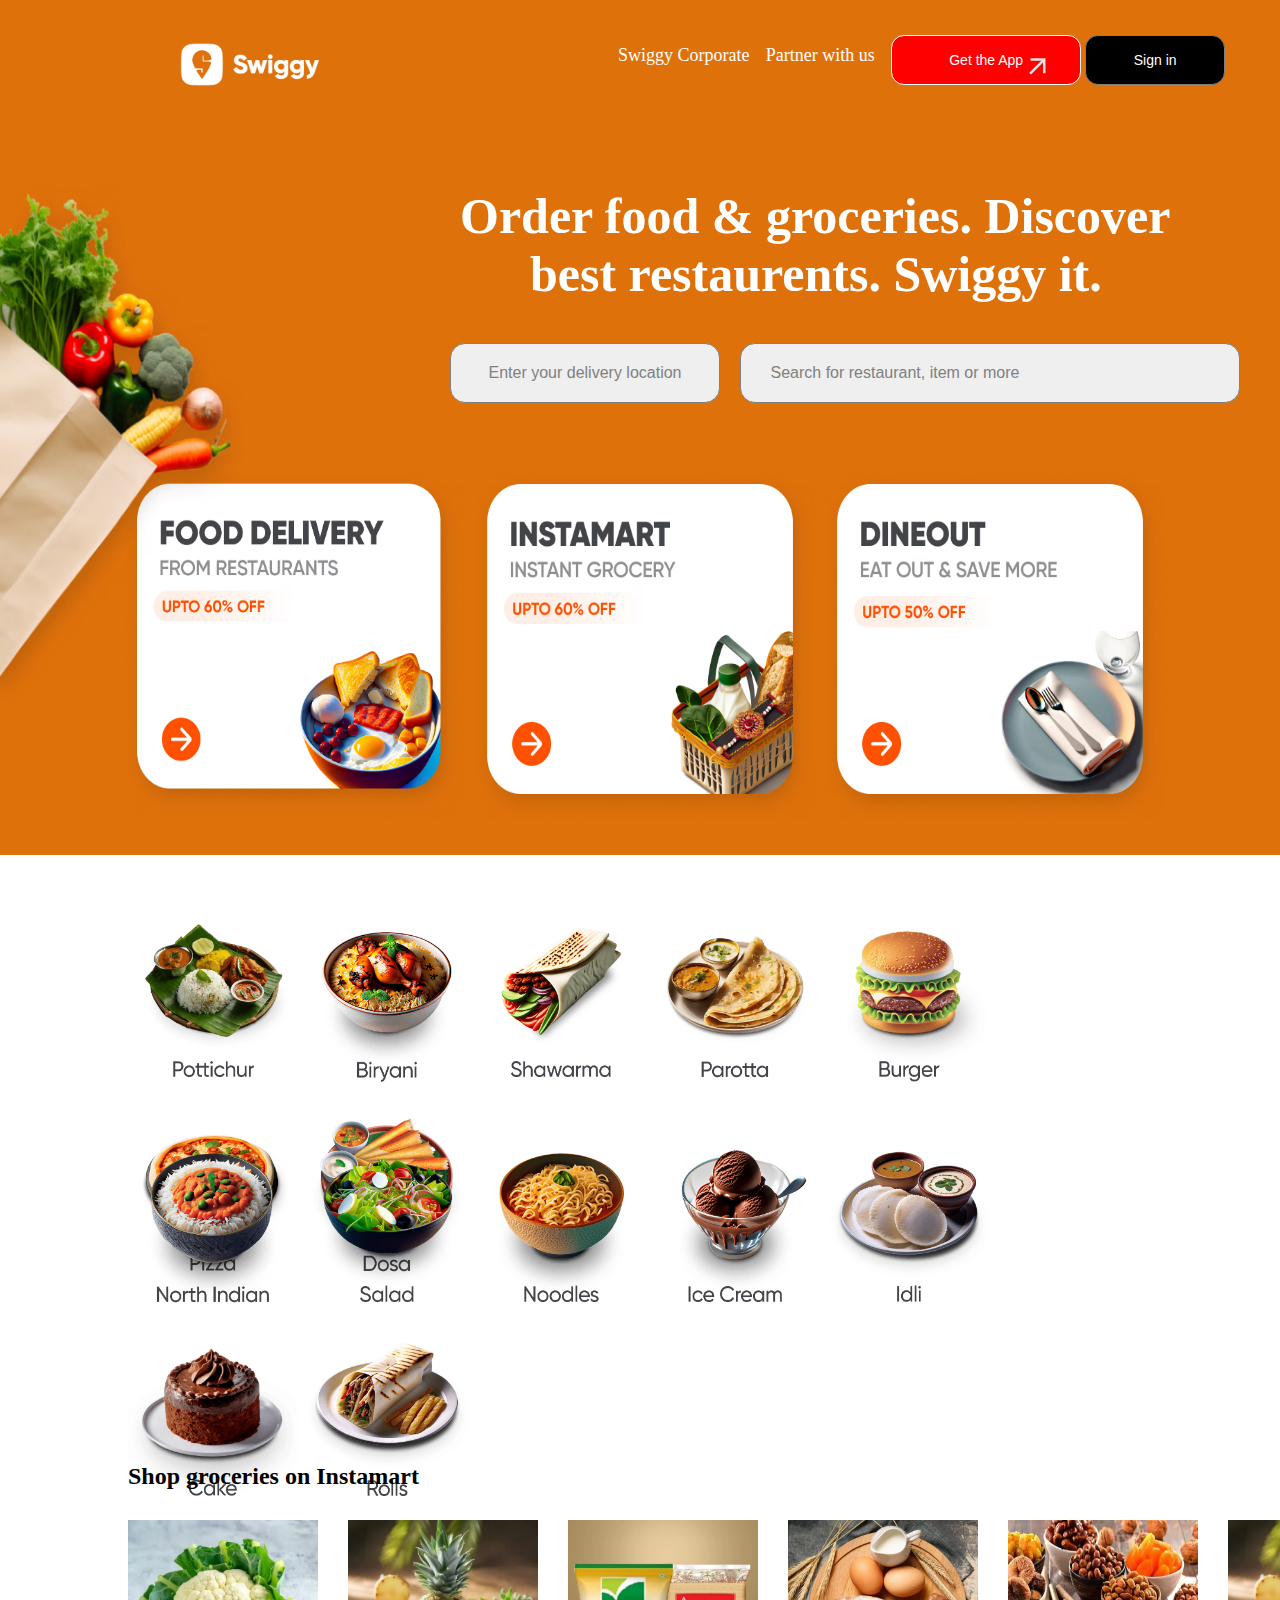
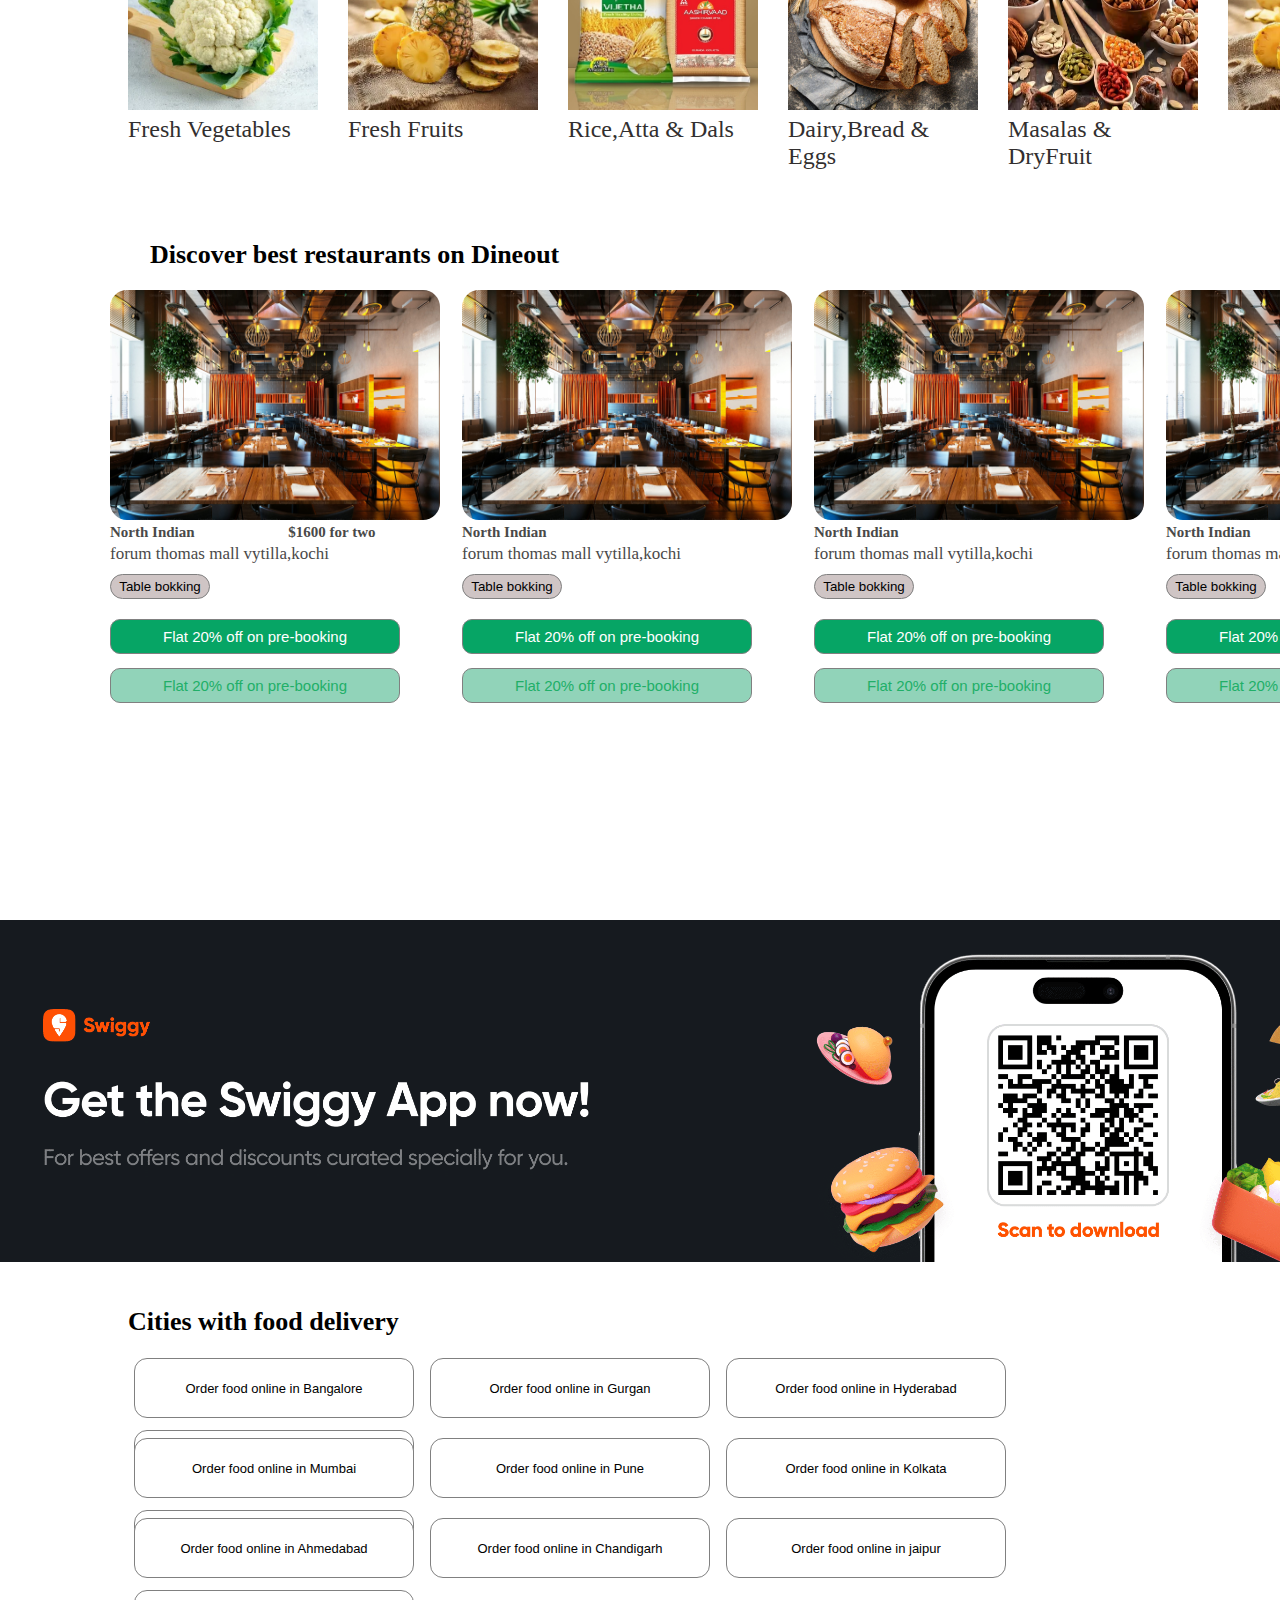
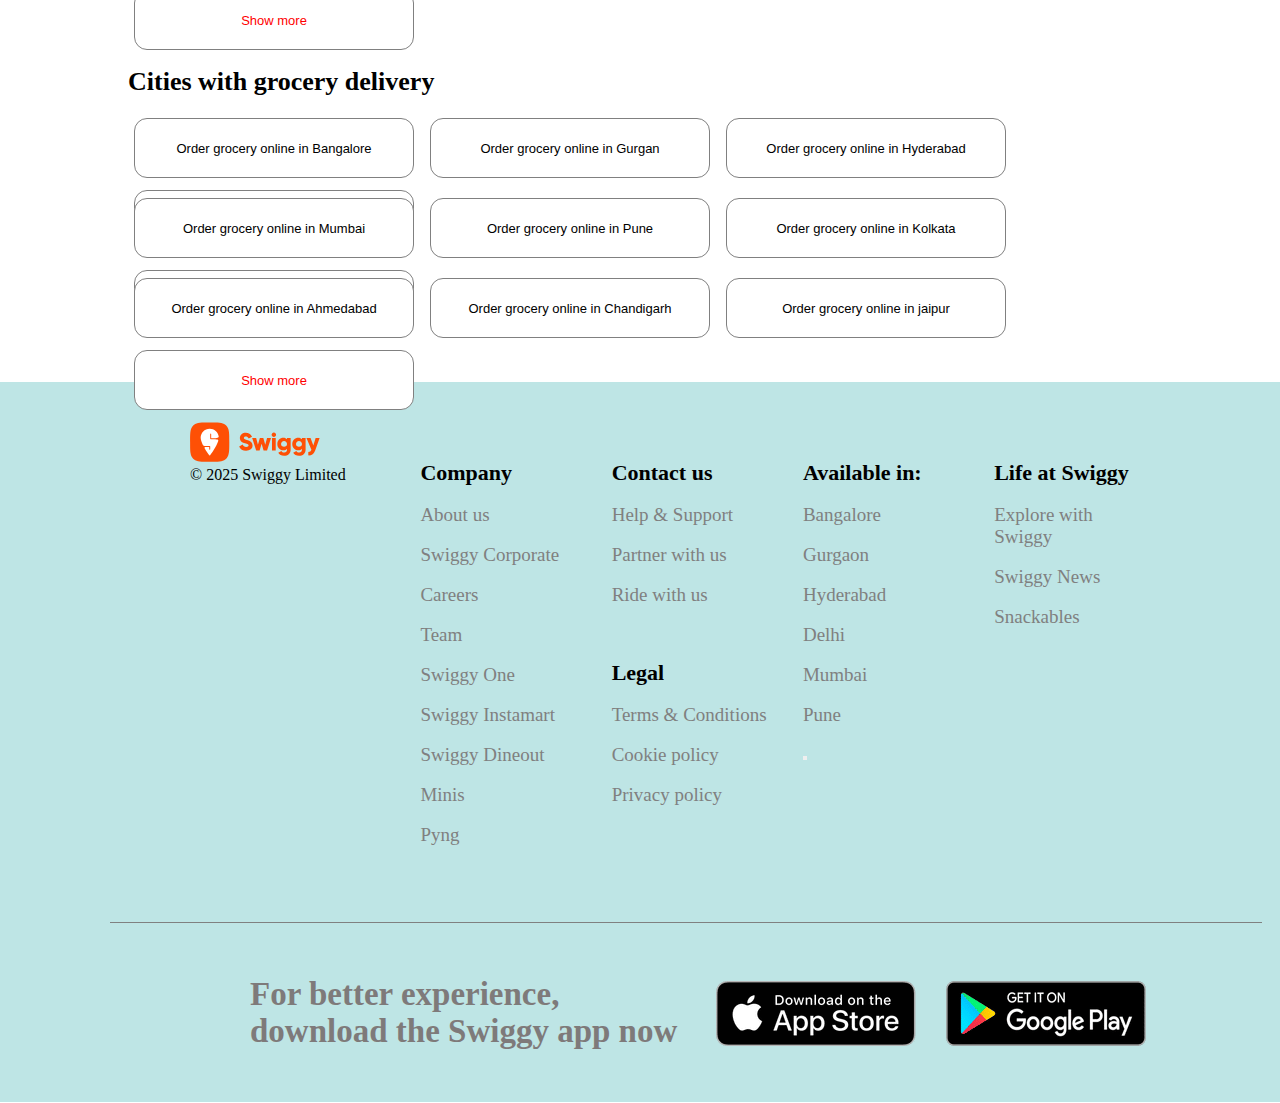
<file: index.html>
<!DOCTYPE html>
<html lang="en">

<head>
    <meta charset="UTF-8">
    <meta name="viewport" content="width=device-width, initial-scale=1.0">
    <title>Document</title>
    <link rel="stylesheet" href="style.css">
</head>

<body>

    <div class="main">
        <img class="side1" src="./images/Veggies_new.avif" alt="">
        <div class="nav">
            <div class="navimg">
                <img src="./images/swiggy_logo_white.avif" alt="">
            </div>
            <div class="navitem">
                <div class="item">Swiggy Corporate</div>
                <div class="item">Partner with us </div>
                <div class="bb">
                    <button class="nb1">Get the App <img src="./images/download.png" alt=""></button>
                    <button class="nb2">Sign in</button>
                </div>
            </div>
        </div>
        <div class="submain1">
            <div class="hed">
                <h1 class="hed1">Order food & groceries. Discover </h1>
                <h1 class="hed2">best restaurents. Swiggy it.</h1>

            </div>
            <div class="mainbtn">
                <div class="oneb">
                    <button class="mbt1">Enter your delivery location</button>
                </div>
                <div class="twob">
                    <button class="mbt2">Search for restaurant, item or more</button>
                </div>
            </div>
            <div class="sideimg">

            </div>
            <!-- <img class="side2" src="./images/Sushi_replace.avif" alt=""> -->
        </div>
        <div class="submain2">
            <img class="img1" src="./images/ec86a309-9b06-48e2-9adc-35753f06bc0a_Food3BU.avif" alt="">
            <img class="img2" src="./images/b5c57bbf-df54-4dad-95d1-62e3a7a8424d_IM3BU.avif" alt="">
            <img class="img3" src="./images/b6d9b7ab-91c7-4f72-9bf2-fcd4ceec3537_DO3BU.avif" alt="">
        </div>
    </div>
    <div class="second">
        <div class="secmain">
            <div class="sec1">
                <img src="./images/Order Food & Groceries. Discover the best restaurants. Swiggy it!_files/Pottichur.png"
                    alt="">
                <img src="./images/Order Food & Groceries. Discover the best restaurants. Swiggy it!_files/Biryani.png"
                    alt="">
                <img src="./images/Order Food & Groceries. Discover the best restaurants. Swiggy it!_files/Shawarma.png"
                    alt="">
                <img src="./images/Order Food & Groceries. Discover the best restaurants. Swiggy it!_files/Parotta.png"
                    alt="">
                <img src="./images/Order Food & Groceries. Discover the best restaurants. Swiggy it!_files/Burger.png"
                    alt="">
                <img src="./images/Order Food & Groceries. Discover the best restaurants. Swiggy it!_files/Pizza.png"
                    alt="">
                <img src="./images/Order Food & Groceries. Discover the best restaurants. Swiggy it!_files/Dosa.png"
                    alt="">

            </div>
            <div class="src2">
                <img src="./images/Order Food & Groceries. Discover the best restaurants. Swiggy it!_files/North Indian.png"
                    alt="">
                <img src="./images/Order Food & Groceries. Discover the best restaurants. Swiggy it!_files/Salad.png"
                    alt="">
                <img src="./images/Order Food & Groceries. Discover the best restaurants. Swiggy it!_files/Noodles.png"
                    alt="">
                <img src="./images/Order Food & Groceries. Discover the best restaurants. Swiggy it!_files/Ice Cream.png"
                    alt="">
                <img src="./images/Order Food & Groceries. Discover the best restaurants. Swiggy it!_files/Idli.png"
                    alt="">
                <img src="./images/Order Food & Groceries. Discover the best restaurants. Swiggy it!_files/Cake.png"
                    alt="">
                <img src="./images/Order Food & Groceries. Discover the best restaurants. Swiggy it!_files/Rolls.png"
                    alt="">
            </div>
        </div>
    </div>
    <div class="third">
        <div class="thirdsub">
            <div class="thirdone">
                <h2>Shop groceries on Instamart</h2>
            </div>
            <div class="thirdtwo">
                <div class="card">
                    <img src="./images/Order Food & Groceries. Discover the best restaurants. Swiggy it!_files/shopping.webp"
                        alt="">
                    <p>Fresh Vegetables</p>
                </div>
                <div class="card">
                    <img src="./images/Order Food & Groceries. Discover the best restaurants. Swiggy it!_files/shopping (1).webp"
                        alt="">
                    <p>Fresh Fruits</p>
                </div>
                <div class="card">
                    <img src="./images/Order Food & Groceries. Discover the best restaurants. Swiggy it!_files/47fb0a59-4fae-44bc-a0b9-80b072a2dcce-imagefile.webp"
                        alt="">
                    <p>Rice,Atta & Dals</p>
                </div>
                <div class="card">
                    <img src="./images/Order Food & Groceries. Discover the best restaurants. Swiggy it!_files/istockphoto-1363070690-612x612.jpg"
                        alt="">
                    <p>Dairy,Bread & Eggs</p>
                </div>
                <div class="card">
                    <img src="./images/Order Food & Groceries. Discover the best restaurants. Swiggy it!_files/default-dry-fruit-retailers-6.avif"
                        alt="">
                    <p>Masalas & DryFruit</p>
                </div>
                <div class="card">
                    <img src="./images/Order Food & Groceries. Discover the best restaurants. Swiggy it!_files/shopping (1).webp"
                        alt="">
                    <p></p>
                </div>
            </div>
        </div>
    </div>
    <div class="four">

        <h2>Discover best restaurants on Dineout</h2>

        <div class="restaurant">

            <div class="box1">
                <img src="./images/premium_photo-1661883237884-263e8de8869b.jpeg" alt="">

                <div class="subbox1">
                    <h1>North Indian &nbsp;&nbsp; &nbsp; &nbsp;&nbsp; &nbsp; &nbsp; &nbsp; &nbsp;
                        &nbsp;&nbsp; &nbsp; &nbsp; &nbsp;$1600 for two</h1>
                    <p>forum thomas mall vytilla,kochi</p>
                    <button class="rest1">Table bokking</button>
                    <button class="btn1">Flat 20% off on pre-booking </button>
                    <button class="btn2">Flat 20% off on pre-booking </button>
                </div>


            </div>
            <div class="box2">
                <img src="./images/premium_photo-1661883237884-263e8de8869b.jpeg" alt="">

                <div class="subbox1">
                    <h1>North Indian</h1>
                    <p>forum thomas mall vytilla,kochi</p>
                    <button class="rest1">Table bokking</button>
                    <button class="btn1">Flat 20% off on pre-booking </button>
                    <button class="btn2">Flat 20% off on pre-booking </button>
                </div>


            </div>
            <div class="box3">
                <img src="./images/premium_photo-1661883237884-263e8de8869b.jpeg" alt="">

                <div class="subbox1">
                    <h1>North Indian</h1>
                    <p>forum thomas mall vytilla,kochi</p>
                    <button class="rest1">Table bokking</button>
                    <button class="btn1">Flat 20% off on pre-booking </button>
                    <button class="btn2">Flat 20% off on pre-booking </button>


                </div>



            </div>
            <div class="box4">
                <img src="./images/premium_photo-1661883237884-263e8de8869b.jpeg" alt="">

                <div class="subbox1">
                    <h1>North Indian</h1>
                    <p>forum thomas mall vytilla,kochi</p>
                    <button class="rest1">Table bokking</button>
                    <button class="btn1">Flat 20% off on pre-booking </button>
                    <button class="btn2">Flat 20% off on pre-booking </button>
                </div>




            </div>





        </div>







    </div>

    <div class="five">

    </div>
    <div class="six">

        <div class="subsix">

            <h2>Cities with food delivery</h2>

            <div class="row1">
                <button class="btn1">Order food online in Bangalore</button>
                <button class="btn1">Order food online in Gurgan</button>
                <button class="btn1">Order food online in Hyderabad</button>
                <button class="btn1">Order food online in Delhi</button>
            </div>
            <div class="row2">
                <button class="btn1">Order food online in Mumbai</button>
                <button class="btn1">Order food online in Pune</button>
                <button class="btn1">Order food online in Kolkata</button>
                <button class="btn1">Order food online in Chennai</button>
            </div>

            <div class="row3">
                <button class="btn1">Order food online in Ahmedabad</button>
                <button class="btn1">Order food online in Chandigarh</button>
                <button class="btn1">Order food online in jaipur</button>
                <button class="btn2">Show more </button>
            </div>
        </div>
    </div>
    <div class="seven">
        <div class="subseven">

            <h2>Cities with grocery delivery</h2>

            <div class="row4">
                <button class="btn3">Order grocery online in Bangalore</button>
                <button class="btn3">Order grocery online in Gurgan</button>
                <button class="btn3">Order grocery online in Hyderabad</button>
                <button class="btn3">Order grocery online in Delhi</button>
            </div>
            <div class="row5">
                <button class="btn3">Order grocery online in Mumbai</button>
                <button class="btn3">Order grocery online in Pune</button>
                <button class="btn3">Order grocery online in Kolkata</button>
                <button class="btn3">Order grocery online in Chennai</button>
            </div>

            <div class="row6">
                <button class="btn3">Order grocery online in Ahmedabad</button>
                <button class="btn3">Order grocery online in Chandigarh</button>
                <button class="btn3">Order grocery online in jaipur</button>
                <button class="btn4">Show more </button>
            </div>
        </div>
    </div>


    <div class="eight">
        <div class="subeight">
            <div class="swiggylog">
                <img src="./images/Order Food & Groceries. Discover the best restaurants. Swiggy it!_files/Group.svg"
                    alt="">
                <p>© 2025 Swiggy Limited</p>
            </div>
            <div class="notfoot">
            <div class="footer">
                
                    <div class="footname1">Company</div>
                    <br>
                    <div class="footname">About us</div>
                    <br>
                    <div class="footname">Swiggy Corporate</div><br>
                    <div class="footname">Careers</div><br>
                    <div class="footname">Team</div><br>
                    <div class="footname">Swiggy One</div><br>
                    <div class="footname">Swiggy Instamart</div><br>
                    <div class="footname">Swiggy Dineout</div><br>
                    <div class="footname">Minis</div><br>
                    <div class="footname">Pyng</div><br>
                </div>
                <div class="footer">
                    <div class="footname1">Contact us</div><br>
                    <div class="footname">Help & Support</div><br>
                    <div class="footname">Partner with us</div><br>
                    <div class="footname">Ride with us</div>
                    <br><br><br>
                    <div class="footname1"> Legal</div><br>
                    <div class="footname">Terms & Conditions</div><br>
                    <div class="footname">Cookie policy</div><br>
                    <div class="footname">Privacy policy</div><br>

                </div>
                <div class="footer">
                    <div class="footname1">Available in:</div><br>
                    <div class="footname">Bangalore</div><br>
                    <div class="footname">Gurgaon</div><br>
                    <div class="footname">Hyderabad</div><br>
                    <div class="footname">Delhi</div><br>
                    <div class="footname">Mumbai</div><br>
                    <div class="footname">Pune</div><br>
                    <button class="lastbt"></button>
                </div>


                <div class="footer">
                    <div class="footname1">Life at Swiggy</div><br>
                    <div class="footname">Explore with Swiggy</div><br>
                    <div class="footname">Swiggy News</div><br>
                    <div class="footname">Snackables</div><br>
                </div>


            </div>



        </div>
<div class="logitech">
        <h1>For better experience, download the Swiggy app now</h1>
        <img class="img1" src="./images/Order Food & Groceries. Discover the best restaurants. Swiggy it!_files/icon-AppStore_lg30tv" alt="">
        <img class="img2" src="./images/Order Food & Groceries. Discover the best restaurants. Swiggy it!_files/icon-GooglePlay_1_zixjxl" alt="">
        </div>
    </div>
</body>

</html>
</file>
<file: style.css>
* {
  margin: 0;
  padding: 0;
}
.main {
  width: 100%;
  height: 95vh;
  background-color: rgb(223, 113, 11);
}
.side1{
    position: absolute;
    height: 60vh;
    width: 19%;
    padding-top: 170px;
}
.nav {
  height: 13vh;
  width: 100%;
  display: flex;
  /* background-color: blue; */
}
.navimg {
  width: 47%;
  height: 13vh;
  display: flex;

  /* background-color: gray; */
}
.navimg img {
  height: 45px;
  width: 140px;
  padding-left: 180px;
  padding-top: 42px;
}
.navitem {
  display: flex;
  justify-content: space-evenly;
  width: 50%;
  height: 13vh;
}
.navitem .item {
  color: white;
  font-size: 18px;
  font-weight: 400;
  padding-top: 45px;
}

.bb .nb1 {
  height: 50px;
  width: 190px;
  background-color: red;
  border: 1px solid white;
  color: white;
  font-size: 14px;
  border-radius: 13px;
  margin-top: 35px;
}
.nb1 img{
  width: 30px;
  height: 30px;
  position: absolute;
}
.bb .nb2 {
  height: 50px;
  width: 140px;
  color: white;
  font-size: 14px;
  background-color: black;
  border: 1px solid gray;
  border-radius: 13px;
}
.submain1 {
  width: 100%;
  height: 40%;

  /* background-color: blue; */
}
.submain1 .hed{
    padding-left: 460px;
    padding-top: 70px;
}
.submain1 .hed1 {
  color: white;
  font-weight: bold;
  font-size: 50px;
  
}
.submain1 .hed2 {
  color: white;
  font-weight: bold;
  font-size: 50px;
  padding-left: 70px;
}

.mainbtn{
    padding-left: 450px;
    padding-top: 40px;
    height: 20vh;
    display: flex;
    width: 70%;
    gap: 20px;
}




.mbt1{
  height: 60px;
  width: 270px;
  border: none;
  border-radius: 15px;
  font-size: 16px;
  color: gray;
  border: 1px solid gray;
  
}
.mbt2{
  height: 60px;
  width: 500px;
  border: none;
  border-radius: 15px;
  font-size: 16px;
  color: gray;
  padding-right: 190px;
  border: 1px solid gray;
}
.submain2 {
  display: flex;
  justify-content: center;
}
.submain2 .img1 {
  height: 40vh;
  width: 350px;
}
.submain2 .img2 {
  height: 40vh;
  width: 350px;
}
.submain2 .img3 {
  height: 40vh;
  width: 350px;
}
.sideimg{
  
}
/* .side2{
    position: absolute;
    height: 60vh;
    width: 19%;
    margin-bottom: 90px;
    padding-left: 81%;
} */
.second{

  height: 60vh;
  width: 100%;
  display: flex;
  justify-content: center;
  align-items: center;
}
.secmain{
  height: 50vh;
  width: 80%;
}
.sec1{
  height: 25vh;
  width: 100%;
}
.secmain img{
  width: 170px;
  height: 190px;
}
.third{
  height: 45vh;
  width: 100%;
  display: flex;
  justify-content: center;
  align-items: center;
  /* background-color: blueviolet; */
}

.thirdsub{
  height: 30vh;
  width: 80%;
}

.thirdtwo{
  height: 30vh;
  width: 100%;
  display: flex;
  gap: 30px;
  padding-top: 30px;
  /* background-color: blue; */
}
.thirdtwo img{
  height: 190px;
  width: 190px;
}
.card{
  width: 190px;
  height: 250px;
  font-size: 24px;
  color: rgb(50, 47, 47);
}
.four{
  height: 80vh;
  width: 100%;
  /* background-color: black; */
}
.four h2{
  font-size: 26px;
  height: 50px;
  padding-left: 150px;
  padding-top: 40px;
}
.four .restaurant{
  height: 60vh;
  width: 90%;
  margin-left: 110px;
  display: flex;
  gap: 22px;
}
.box1{
  height:55vh;
  width: 330px;
  border-radius: 17px;
}
.box1 img{
  height: 230px;
  width: 330px;
  border-radius: 17px;
}
.box2 img{
  height: 230px;
  width: 330px;
    border-radius: 17px;

}
.box3 img{
  height: 230px;
  width: 330px;
    border-radius: 17px;

}
.box4 img{
  height: 230px;
  width: 330px;
    border-radius: 17px;

}
.box2{
  height:55vh;
  width: 330px;
}
.box3{
  height:55vh;
  width: 330px;
}

.box4{
  height:55vh;
  width: 330px;
}
.subbox1{

    width: 290px;
    height: 200px;
}

.subbox1 h1{

    font-size: 15px;
    color: rgb(74, 73, 73);
    height: 20px;
}

.subbox1 p{

     font-size: 17px;
    color: rgb(74, 73, 73);
    height: 30px;
}

.subbox1 .rest1{

    border: 1px solid grey;
    width: 100px;
    height: 25px;
    border-radius: 20px;
    background-color: rgb(207, 197, 197);
   
}

.subbox1 .btn1{

border: 1px solid grey;
width: 290px;
height: 35px;
margin-top: 20px;
border-radius: 10px;
background-color: rgb(6, 165, 101);
color: white;
font-size: 15px;
}
.subbox1 .btn2{

    border: 1px solid grey;
width: 290px;
height: 35px;
margin-top: 14px;
border-radius: 10px;
background-color: rgb(145, 211, 185);
color: rgb(33, 175, 104);
font-size: 15px;
}


.five{
  height: 38vh;
  width: 100%;
  background-image: url("./images/Order Food & Groceries. Discover the best restaurants. Swiggy it!_files/App_download_banner.png");
  background-position: center;
  background-size: cover;
}


.six{
  height: 40vh;
  width: 100%;
  display: flex;
  justify-content: center;
  align-items: center;
}
.subsix{
  height: 30vh;
  width: 80%;
}
.subsix h2{
  font-size: 26px;
}
.row1{
  height: 65px;
  width: 100%;
  padding-top: 15px;
}
.row2{
  height: 65px;
  width: 100%;
  padding-top: 15px;
}
.row3{
  height: 65px;
  width: 100%;
  padding-top: 15px;
  
}
.subsix .btn1{
  width: 280px;
  height: 60px;
  margin: 6px;
    background-color: white;
  border-radius: 13px;
  border: 1px solid gray;
  font-size: 13px;
}
.subsix .btn2{
  width: 280px;
  height: 60px;
  margin: 6px;
    background-color: white;
  border-radius: 13px;
  border: 1px solid gray;
  color: red;
  font-size: 13px;
}
.seven{
  height: 40vh;
  width: 100%;
  display: flex;
  justify-content: center;
  align-items: center;
}
.subseven{
  height: 30vh;
  width: 80%;
}
.subseven h2{
  font-size: 26px;
}
.subseven .row4{
  height: 65px;
  width: 100%;
  padding-top: 15px;
}
.subseven .row5{
  height: 65px;
  width: 100%;
  padding-top: 15px;
}
.subseven .row6{
  height: 65px;
  width: 100%;
  padding-top: 15px;
  
}
.subseven .btn3{
  width: 280px;
  height: 60px;
  margin: 6px;
    background-color: white;
  border-radius: 13px;
  border: 1px solid gray;
  font-size: 13px;
}
.subseven .btn4{
   width: 280px;
  height: 60px;
  margin: 6px;
    background-color: white;
  border-radius: 13px;
  border: 1px solid gray;
  color: red;
  font-size: 13px;
}
.eight{
  height: 80vh;
  width: 100%;
  
  background-color: rgba(184, 226, 226, 0.91);
}
.subeight{
  height: 60vh;
  width: 90%;
  display: flex;
  margin-left: 110px;
  border-bottom: 1px solid gray;
  /* background-color: blue; */
}
.swiggylog{
  height: 40px;
  width: 20%;
  padding-left: 80px;
  padding-top: 40px;
}
.swiggylog img{
  width: 130px;
  height: 40px;
}
.footer{
  height: 60vh;
  width: 20%;
  gap: 20p;
  /* display: flex; */
  /* background-color: red; */
}
.notfoot{
  width: 70%;
  height: 50vh;
  display: flex;
  gap: 30px;
margin-top: 78px;
  /* background-color: green; */
  
}
.footer .footname1{
  font-size: 22px;
  font-weight: bold;
}
.footname{
  font-size: 19px;
 color: gray;
}
.logitech{
  height: 20vh;
  width: 70%;
  gap: 30px;
  display: flex;
  margin-left: 250px;
  justify-content: center;
  align-items: center;
}

.logitech h1{
 font-size: 33px;
 color:rgb(126, 122, 122);
}
</file>
